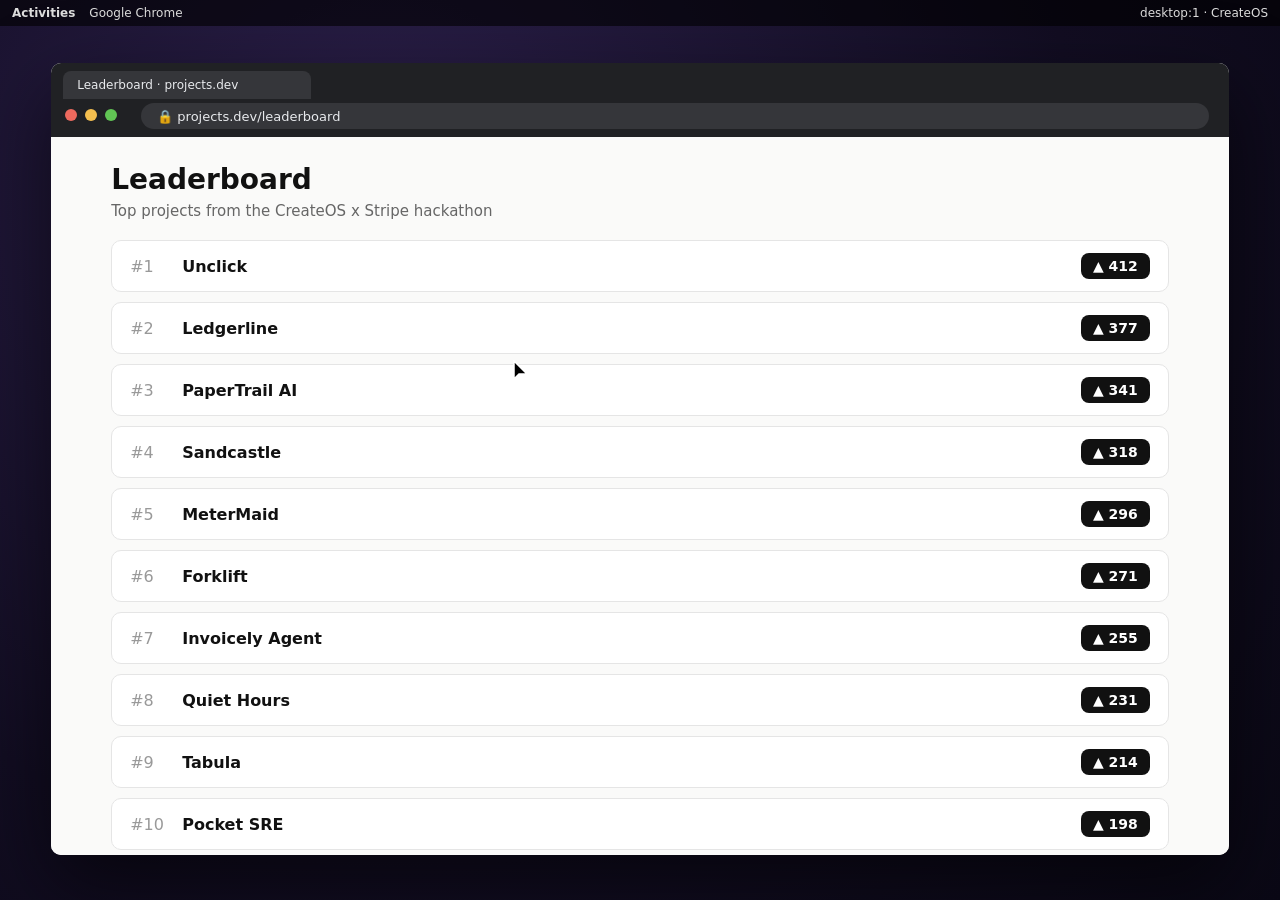
<file: app/static/fake-desktop.html>
<!doctype html>
<html lang="en">
<head>
<meta charset="utf-8" />
<title>Fake desktop</title>
<style>
  html, body { margin: 0; height: 100%; overflow: hidden; font-family: 'Segoe UI', Inter, system-ui, sans-serif; }
  body { background: radial-gradient(circle at 30% 20%, #2b1f4a, #120d22 60%, #0a0815); }
  .bar { position: absolute; top: 0; left: 0; right: 0; height: 26px; background: rgba(0,0,0,.6); color: #ddd; font-size: 12px; display: flex; align-items: center; padding: 0 12px; gap: 14px; }
  .win { position: absolute; left: 4%; top: 7%; width: 92%; height: 88%; background: #fff; border-radius: 10px; overflow: hidden; box-shadow: 0 30px 80px rgba(0,0,0,.6); display: flex; flex-direction: column; }
  .chrome { background: #202124; height: 74px; flex-shrink: 0; position: relative; }
  .tabx { position: absolute; left: 12px; top: 8px; background: #35363a; color: #e8eaed; font-size: 12px; padding: 7px 14px; border-radius: 8px 8px 0 0; width: 220px; }
  .omni { position: absolute; left: 90px; right: 20px; top: 40px; height: 26px; border-radius: 13px; background: #35363a; color: #e8eaed; font-size: 13px; display: flex; align-items: center; padding-left: 16px; }
  .dots { position: absolute; left: 14px; top: 46px; display: flex; gap: 8px; }
  .dots i { width: 12px; height: 12px; border-radius: 50%; display: block; }
  .page { flex: 1; overflow: hidden; background: #fafaf9; position: relative; }
  .inner { padding: 26px 60px; transition: transform 1.2s cubic-bezier(.2,.8,.2,1); }
  h1 { margin: 0; font-size: 28px; color: #111; }
  .sub { color: #666; margin: 6px 0 20px; font-size: 15px; }
  .row { display: flex; align-items: center; gap: 18px; background: #fff; border: 1px solid #e5e5e5; border-radius: 10px; padding: 12px 18px; margin-bottom: 10px; font-size: 16px; transition: background .3s; }
  .row.hl { background: #eef2ff; border-color: #c7d2fe; }
  .rk { color: #999; width: 34px; }
  .nm { flex: 1; color: #111; font-weight: 600; }
  .vt { background: #111; color: #fff; border-radius: 8px; padding: 5px 12px; font-weight: 600; font-size: 14px; }
  .cursor { position: absolute; width: 22px; height: 22px; z-index: 10; transition: left 1.1s cubic-bezier(.4,0,.2,1), top 1.1s cubic-bezier(.4,0,.2,1); pointer-events: none; }
  .ripple { position: absolute; width: 30px; height: 30px; border-radius: 50%; border: 3px solid #6366f1; transform: translate(-50%, -50%); animation: rip .6s ease-out forwards; z-index: 9; }
  @keyframes rip { from { opacity: 1; width: 6px; height: 6px; } to { opacity: 0; width: 50px; height: 50px; } }
</style>
</head>
<body>
  <div class="bar"><b>Activities</b><span>Google Chrome</span><span style="flex:1"></span><span>desktop:1 · CreateOS</span></div>
  <div class="win">
    <div class="chrome">
      <div class="tabx">Leaderboard · projects.dev</div>
      <div class="dots"><i style="background:#ed6a5e"></i><i style="background:#f5bf4f"></i><i style="background:#61c554"></i></div>
      <div class="omni">🔒 projects.dev/leaderboard</div>
    </div>
    <div class="page">
      <div class="inner" id="inner">
        <h1>Leaderboard</h1>
        <div class="sub">Top projects from the CreateOS x Stripe hackathon</div>
        <div id="rows"></div>
      </div>
    </div>
  </div>
  <svg class="cursor" id="cur" viewBox="0 0 22 22" style="left:40%;top:40%"><path d="M2 1v18l5-5h8z" fill="#000" stroke="#fff" stroke-width="1.5"/></svg>
<script>
  const P = [['Unclick',412],['Ledgerline',377],['PaperTrail AI',341],['Sandcastle',318],['MeterMaid',296],['Forklift',271],['Invoicely Agent',255],['Quiet Hours',231],['Tabula',214],['Pocket SRE',198],['Driftwood',187],['Lattice',176]];
  document.getElementById('rows').innerHTML = P.map(([n, v], i) => `<div class="row" data-i="${i}"><span class="rk">#${i + 1}</span><span class="nm">${n}</span><span class="vt">▲ ${v}</span></div>`).join('');
  const cur = document.getElementById('cur');
  const inner = document.getElementById('inner');
  let step = 0;
  setInterval(() => {
    step++;
    const x = 20 + Math.random() * 60, y = 25 + Math.random() * 60;
    cur.style.left = x + '%'; cur.style.top = y + '%';
    if (step % 3 === 0) {
      setTimeout(() => {
        const r = document.createElement('div');
        r.className = 'ripple'; r.style.left = (x + 0.5) + '%'; r.style.top = (y + 0.8) + '%';
        document.body.appendChild(r); setTimeout(() => r.remove(), 700);
        document.querySelectorAll('.row').forEach((el) => el.classList.remove('hl'));
        const row = document.querySelector(`.row[data-i="${step % 6}"]`); row && row.classList.add('hl');
      }, 1150);
    }
    if (step % 4 === 0) inner.style.transform = `translateY(-${(step % 8) * 30}px)`;
  }, 1700);
</script>
</body>
</html>
</file>
